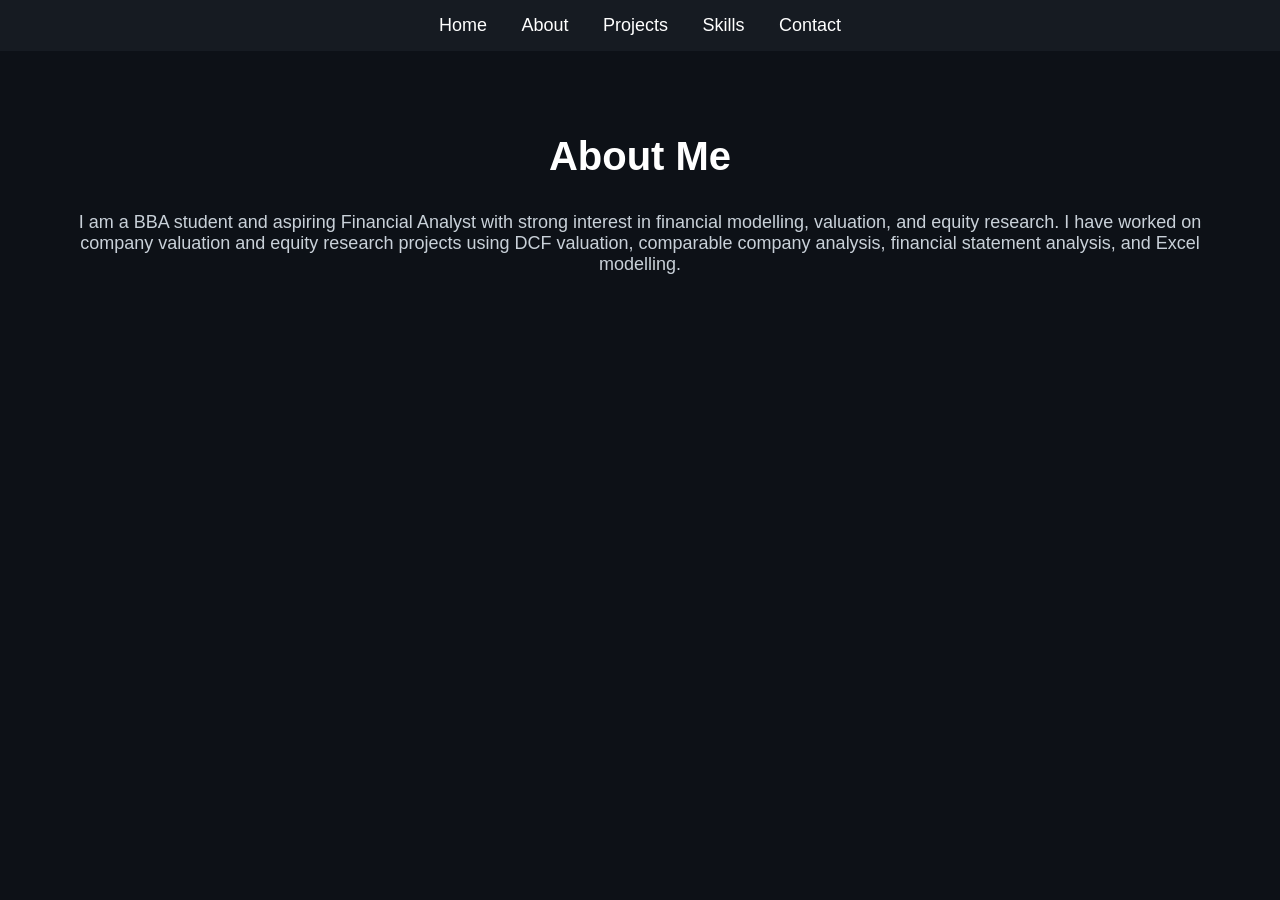
<file: sakshi-portfolio/about.html>
<!DOCTYPE html>
<html>
<head>
    <title>About Me</title>
    <link rel="stylesheet" href="style.css">
</head>
<body>

<nav>
    <a href="index.html">Home</a>
    <a href="about.html">About</a>
    <a href="projects.html">Projects</a>
    <a href="skills.html">Skills</a>
    <a href="contact.html">Contact</a>
</nav>

<section class="section">
    <h1>About Me</h1>
    <p>
        I am a BBA student and aspiring Financial Analyst with strong interest in financial modelling,
        valuation, and equity research. I have worked on company valuation and equity research projects
        using DCF valuation, comparable company analysis, financial statement analysis, and Excel modelling.
    </p>
</section>

</body>
</html>
</file>
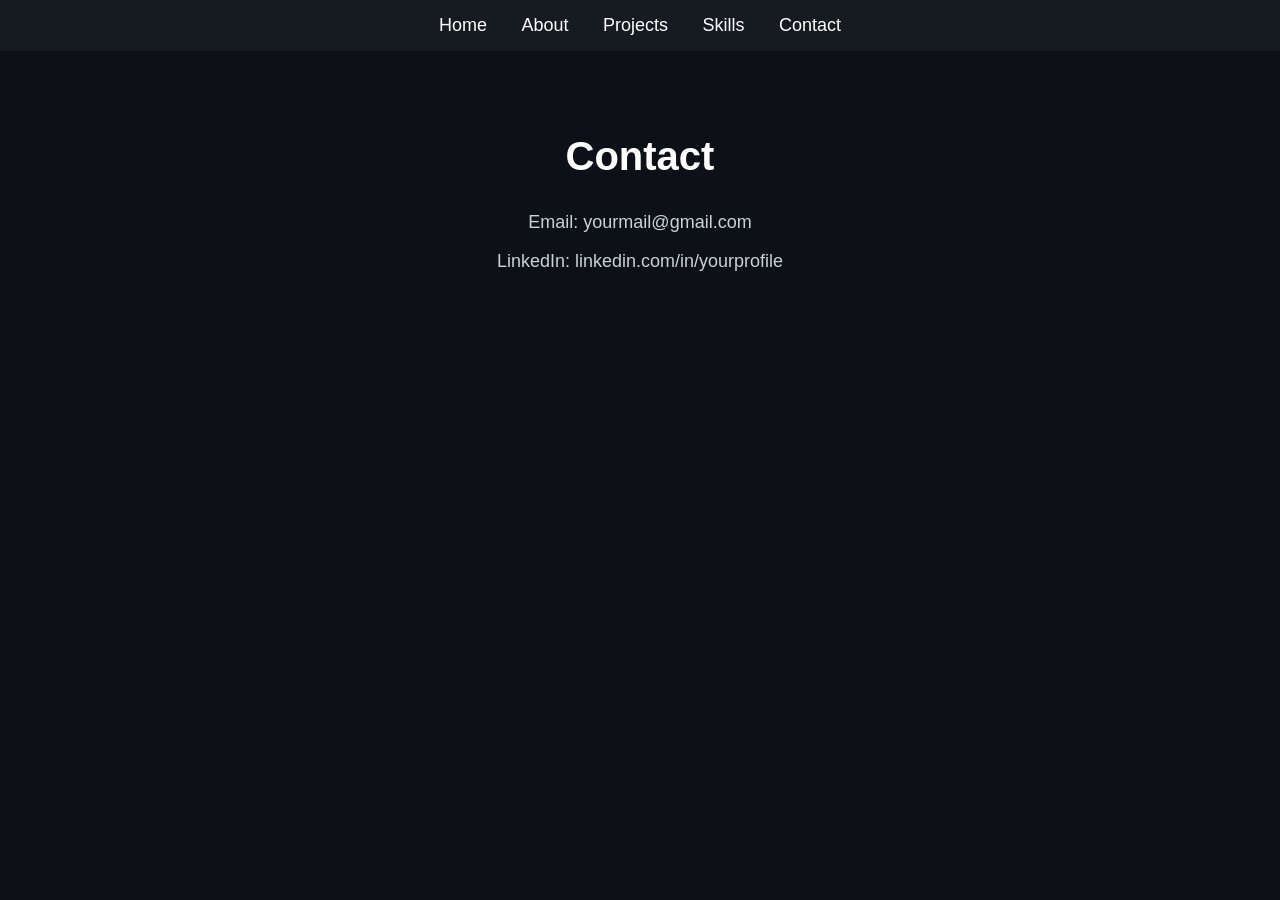
<file: sakshi-portfolio/contact.html>
<!DOCTYPE html>
<html>
<head>
    <title>Contact</title>
    <link rel="stylesheet" href="style.css">
</head>
<body>

<nav>
    <a href="index.html">Home</a>
    <a href="about.html">About</a>
    <a href="projects.html">Projects</a>
    <a href="skills.html">Skills</a>
    <a href="contact.html">Contact</a>
</nav>

<section class="section">
    <h1>Contact</h1>
    <p>Email: yourmail@gmail.com</p>
    <p>LinkedIn: linkedin.com/in/yourprofile</p>
</section>

</body>
</html>
</file>
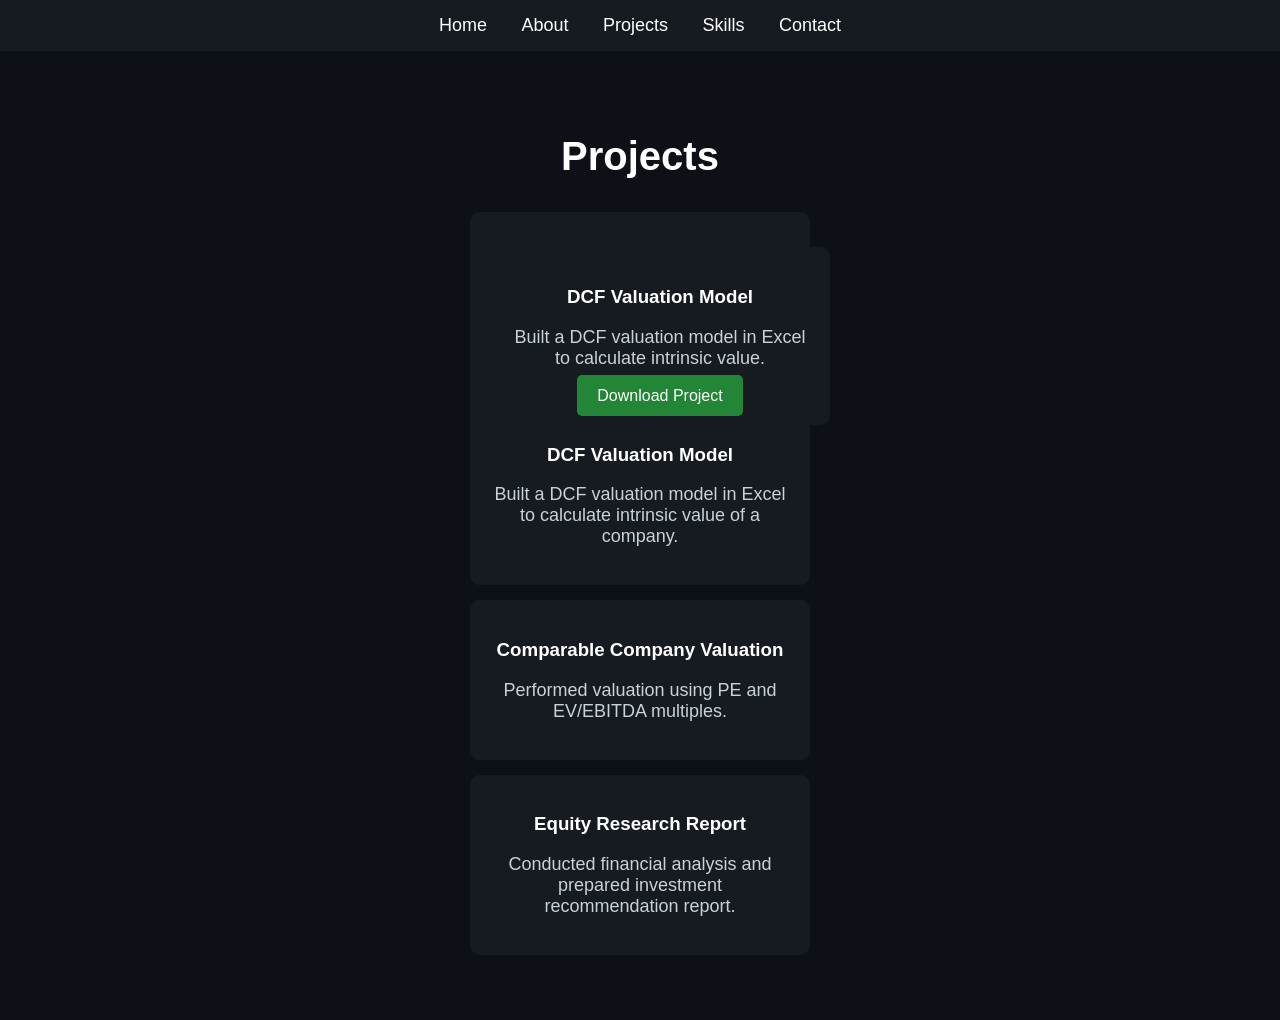
<file: sakshi-portfolio/projects.html>
<!DOCTYPE html>
<html>
<head>
    <title>Projects</title>
    <link rel="stylesheet" href="style.css">
</head>
<body>

<nav>
    <a href="index.html">Home</a>
    <a href="about.html">About</a>
    <a href="projects.html">Projects</a>
    <a href="skills.html">Skills</a>
    <a href="contact.html">Contact</a>
</nav>

<section class="section">
    <h1>Projects</h1>

    <div class="card">
        <div class="card">
    <h3>DCF Valuation Model</h3>
    <p>Built a DCF valuation model in Excel to calculate intrinsic value.</p>
    <a href="projects/dcf-valuation.xlsx" class="btn">Download Project</a>
</div>

        <h3>DCF Valuation Model</h3>
        <p>Built a DCF valuation model in Excel to calculate intrinsic value of a company.</p>
    </div>

    <div class="card">
        <h3>Comparable Company Valuation</h3>
        <p>Performed valuation using PE and EV/EBITDA multiples.</p>
    </div>

    <div class="card">
        <h3>Equity Research Report</h3>
        <p>Conducted financial analysis and prepared investment recommendation report.</p>
    </div>

</section>

</body>
</html>
</file>
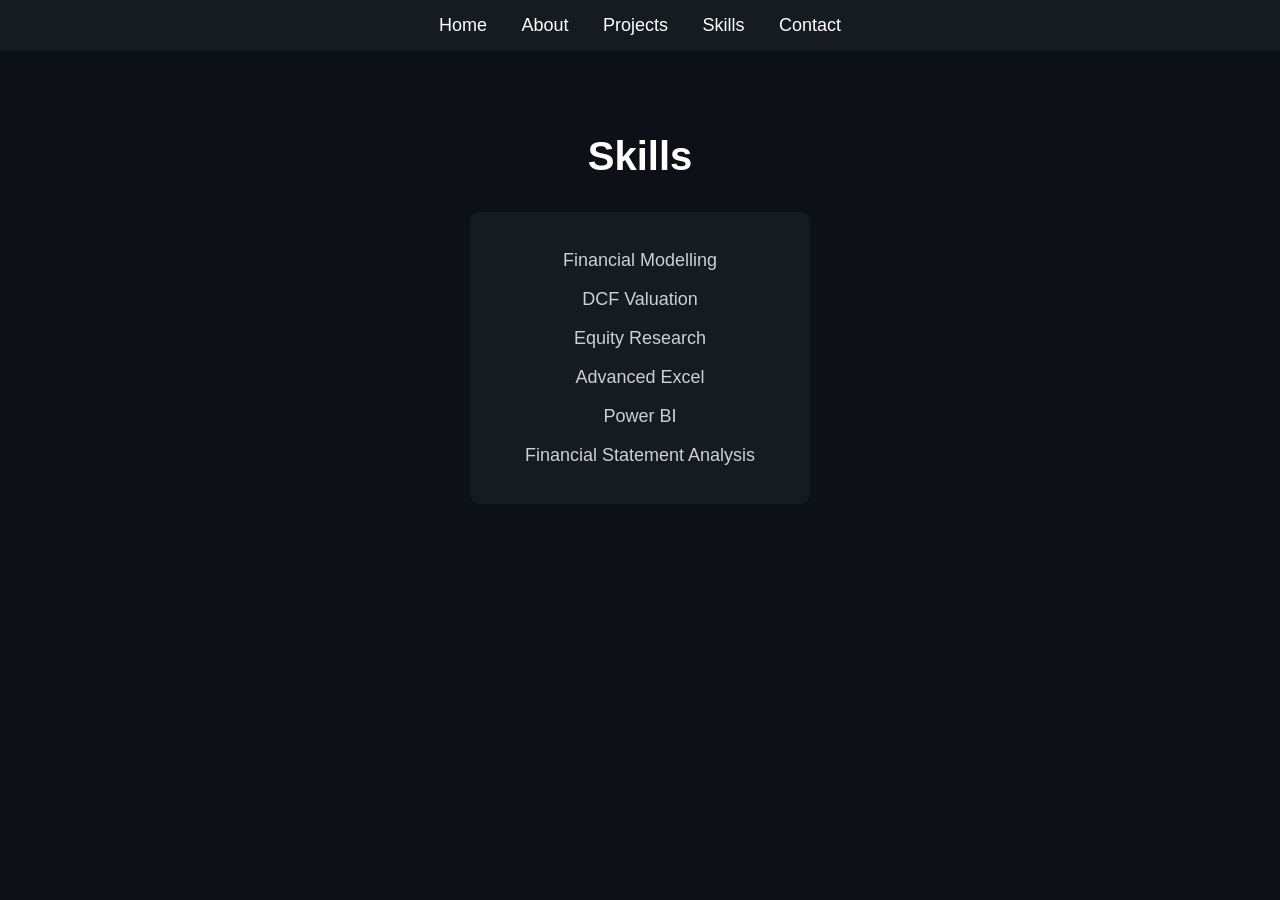
<file: sakshi-portfolio/skills.html>
<!DOCTYPE html>
<html>
<head>
    <title>Skills</title>
    <link rel="stylesheet" href="style.css">
</head>
<body>

<nav>
    <a href="index.html">Home</a>
    <a href="about.html">About</a>
    <a href="projects.html">Projects</a>
    <a href="skills.html">Skills</a>
    <a href="contact.html">Contact</a>
</nav>

<section class="section">
    <h1>Skills</h1>

    <div class="card">
        <p>Financial Modelling</p>
        <p>DCF Valuation</p>
        <p>Equity Research</p>
        <p>Advanced Excel</p>
        <p>Power BI</p>
        <p>Financial Statement Analysis</p>
    </div>

</section>

</body>
</html>
</file>
<file: sakshi-portfolio/style.css>
body {
    margin: 0;
    font-family: Arial, sans-serif;
    background-color: #0d1117;
    color: #ffffff;
}

nav {
    background-color: #161b22;
    padding: 15px;
    text-align: center;
}

nav a {
    color: #ffffff;
    margin: 15px;
    text-decoration: none;
    font-size: 18px;
}

header {
    text-align: center;
    padding: 60px;
}

h1 {
    font-size: 40px;
}

p {
    font-size: 18px;
    color: #c9d1d9;
}

.btn {
    margin: 10px;
    padding: 12px 20px;
    background-color: #238636;
    color: white;
    text-decoration: none;
    border-radius: 5px;
}

.section {
    padding: 50px;
    text-align: center;
}

.card {
    background-color: #161b22;
    padding: 20px;
    width: 300px;
    border-radius: 10px;
    margin: 15px auto;
}
</file>
